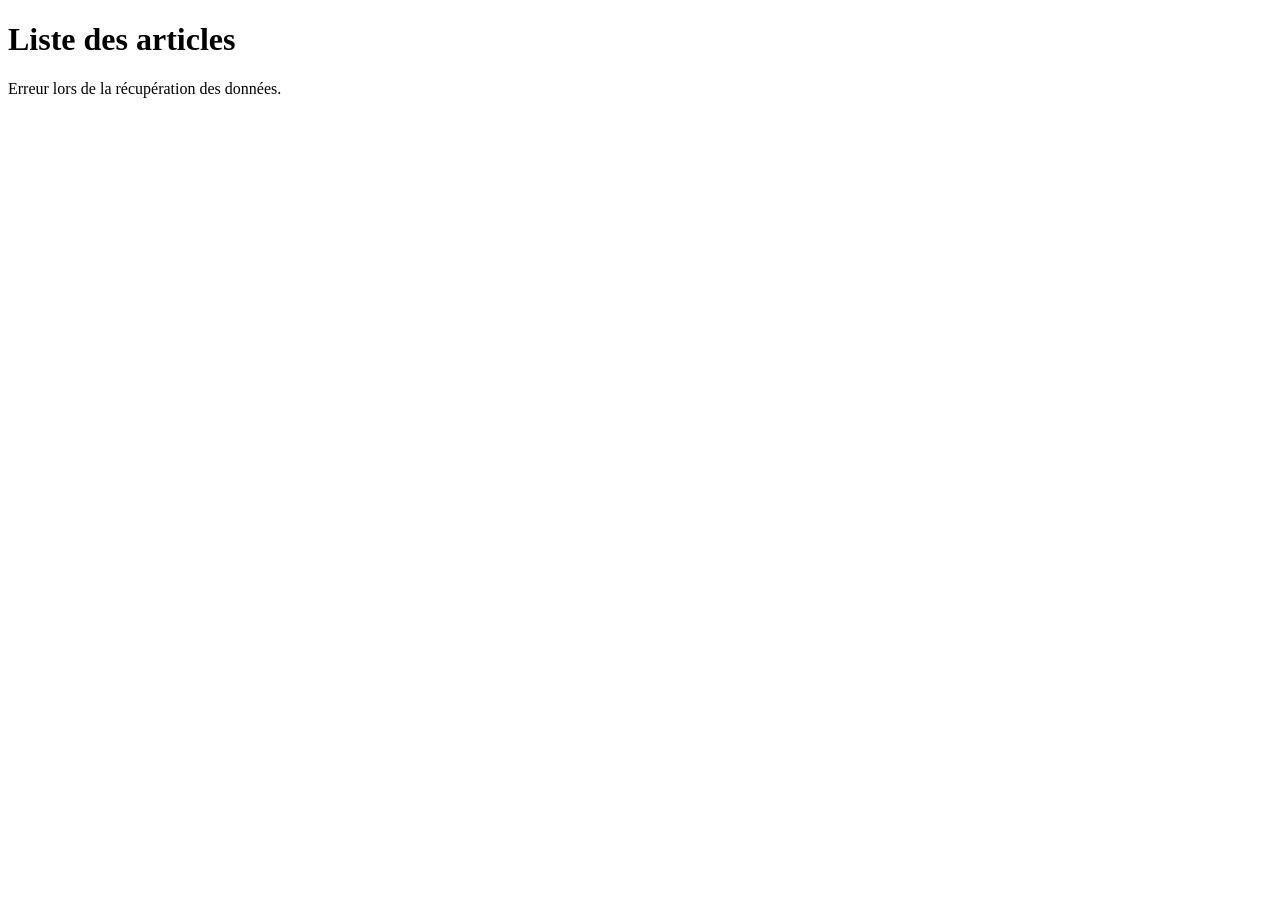
<file: chapitre2/index.html>
<!DOCTYPE html>
<html lang="fr">
<head>
  <meta charset="UTF-8">
  <title>Afficher les données d’une API</title>
</head>
<body>
  <h1>Liste des articles</h1>
  <div id="articles"></div>
  <script src="script.js"></script>
</body>
</html>
</file>
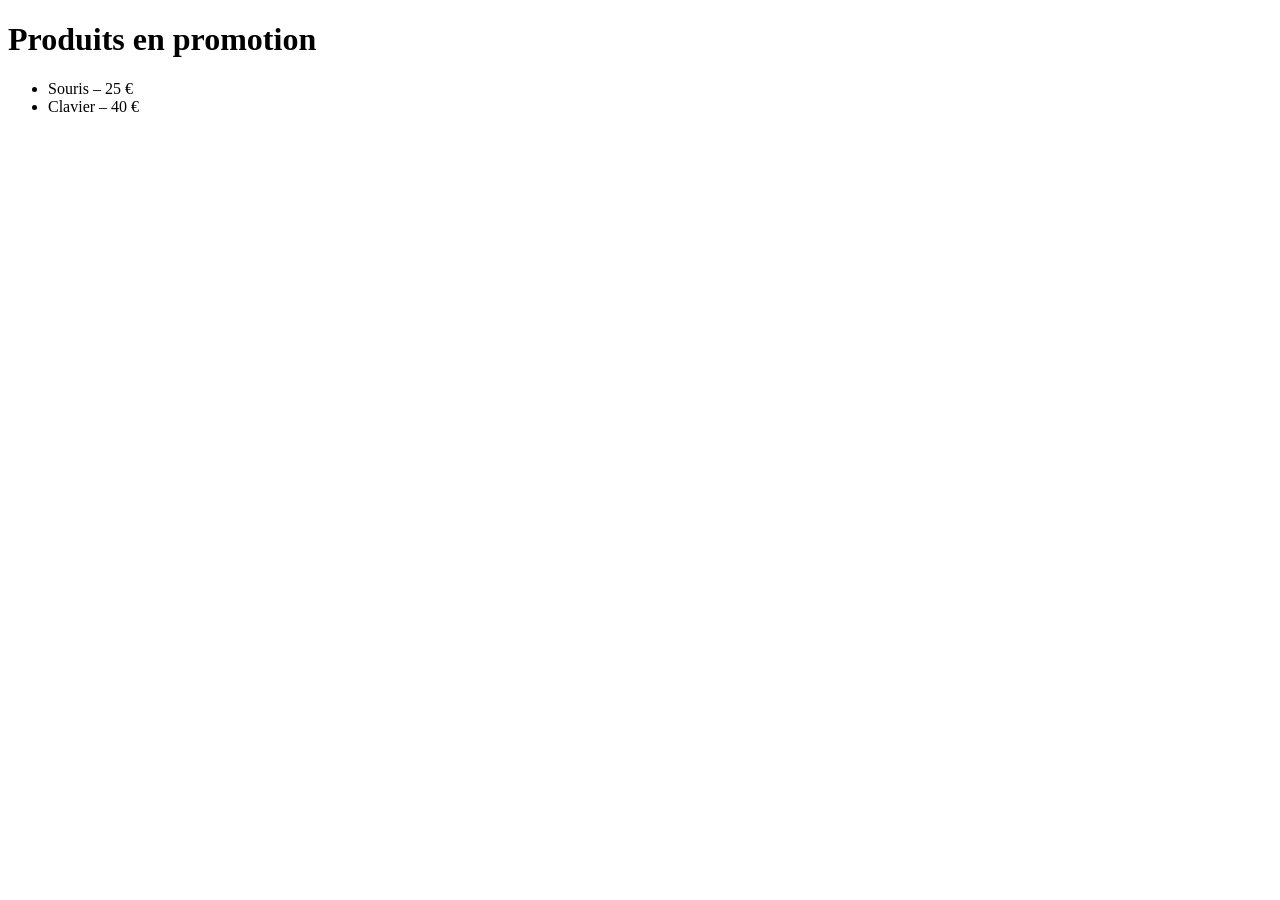
<file: chapitre3/index.html>
<!DOCTYPE html>
<html lang="fr">
<head>
  <meta charset="UTF-8">
  <title>Affichage conditionnel</title>
</head>
<body>
  <h1>Produits en promotion</h1>
  <ul id="produits"></ul>
  <script src="script.js"></script>
</body>
</html>
</file>
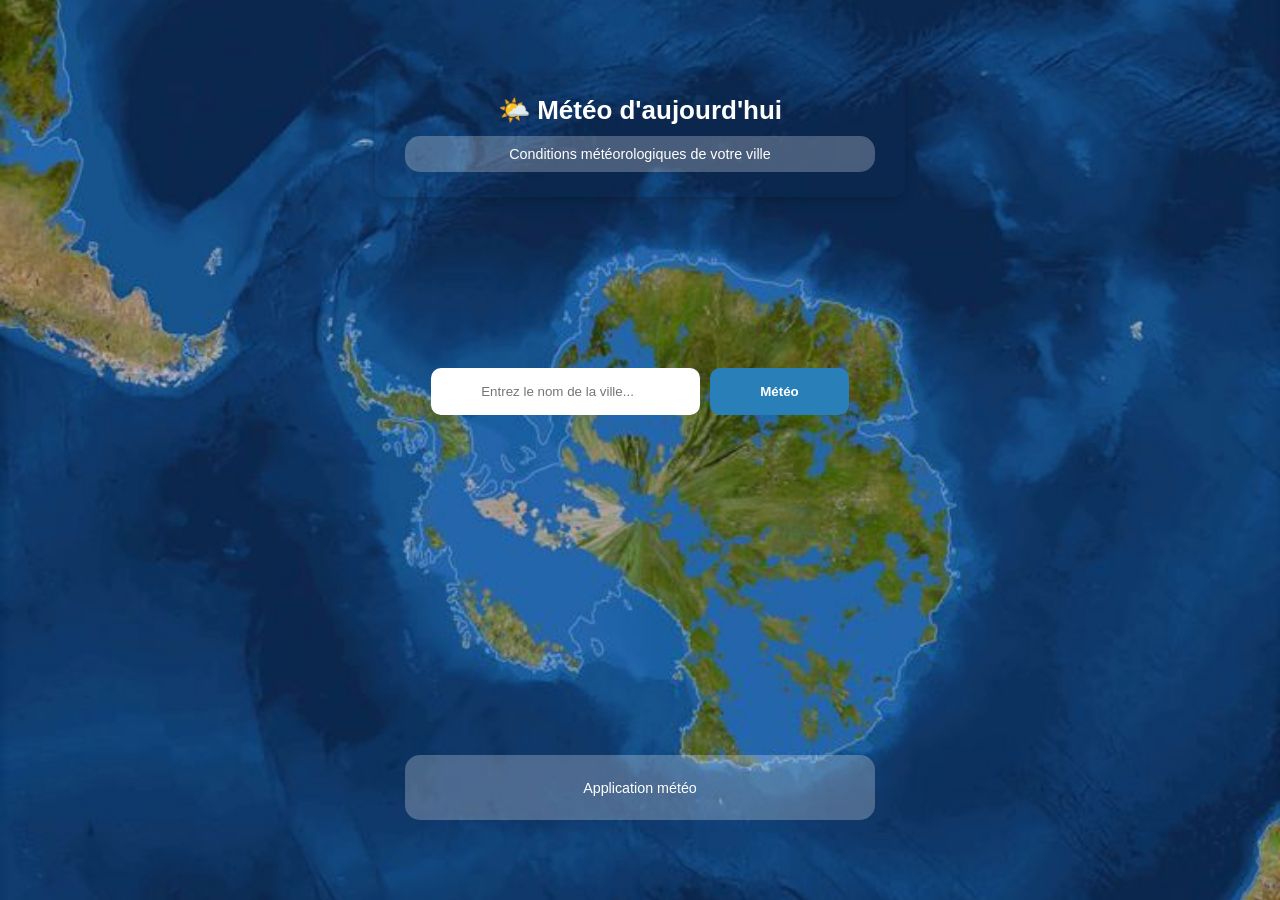
<file: Prototype/index.html>
<!DOCTYPE html>
<html lang="fr">
<head>
  <meta charset="UTF-8"> 
  <link rel="stylesheet" href="style.css">
</head>
<body>
  <div id="header">
    <h1>🌤️ Météo d'aujourd'hui</h1>
    <p>Conditions météorologiques de votre ville</p>
  </div>
  <div class="search-box">
    <input type="text" id="ville" placeholder="Entrez le nom de la ville...">
    <button id="btn">Météo</button>
  </div>
<section>

  <div class="container">


    <div class="weather-box" id="meteo"></div>
    

    <div class="details">
        <div class="humi">
          <i class='bx bx-water'></i>
          <div class="text">
            <span id="humidity">0%</span>
            <p>Humidité</p>
          </div>
        </div>
    
        <div class="wind">
          <i class='bx bx-wind'></i>
          <div class="text">
            <span id="windSpeed">0 km/h</span>
            <p>Vitesse du vent</p>
          </div>
        </div>

        </div>
    
    <div class="details_2">
         
    
        <div class="pression">
          <i class='bx bx-gauge'></i>
          <div class="text">
            <span id="pressure">0 hPa</span>
            <p>Pression</p>
          </div>
        </div>
    
        <div class="ressenti">
          <i class='bx bx-thermometer'></i>
          <div class="text">
            <span id="feelsLike">0°C</span>
            <p>Ressenti</p>
          </div>
        </div>

        
    </div>
      


  </div>

 


</section>
  <div id="footer">
    <p>Application météo</p>
  </div>

  <script src="script.js"></script>
</body>
</html>
</file>
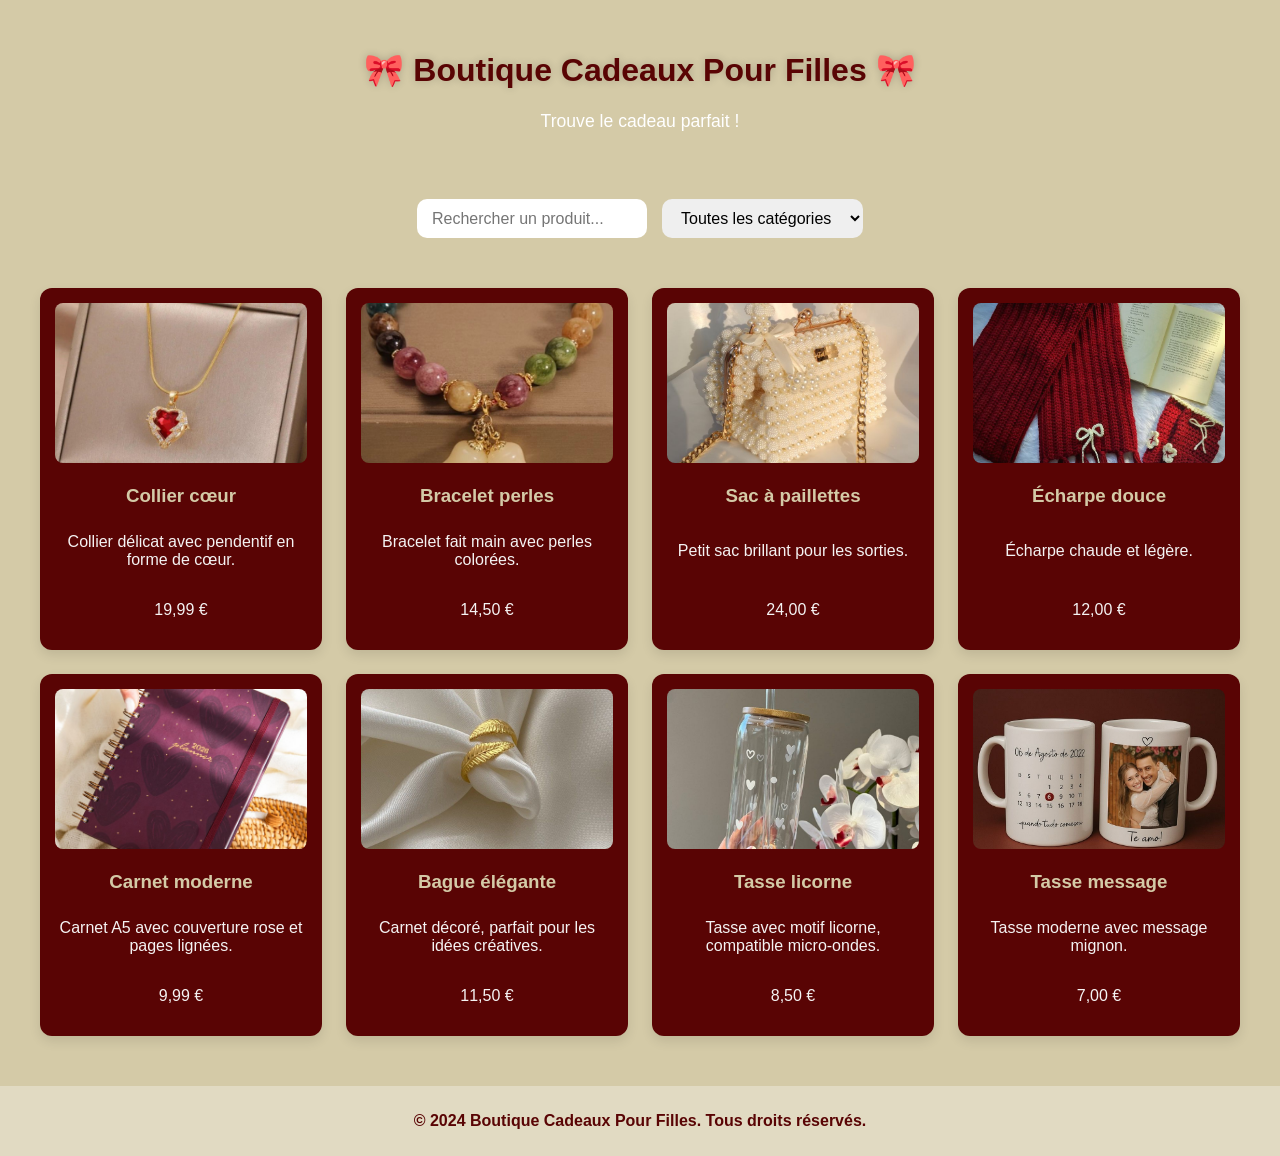
<file: réalisation/index.html>
<!DOCTYPE html>
<html lang="fr">
<head>
    <meta charset="UTF-8">
    <meta name="viewport" content="width=device-width, initial-scale=1.0">
    <title>Boutique Cadeaux Filles</title>
    <link rel="stylesheet" href="style.css">
</head>
<body>

    <header class="header">
        <h1>🎀 Boutique Cadeaux Pour Filles 🎀</h1>
        <p>Trouve le cadeau parfait !</p>
    </header>

    <div class="search-filter">
        <input type="text" id="searchInput" placeholder="Rechercher un produit...">
        <select id="categoryFilter">
            <option value="all">Toutes les catégories</option>
            <option value="bijoux">Bijoux</option>
            <option value="accessoires">Accessoires</option>
            <option value="carnets">Carnet moderne</option>
            <option value="tasses">Tasses modernes</option>
        </select>
    </div>
    
    <div class="product-grid" id="productGrid">
        <!-- Les produits seront insérés ici par JavaScript -->
    </div>

    <script src="script.js"></script>

    <footer>
        <p>© 2024 Boutique Cadeaux Pour Filles. Tous droits réservés.</p>
    </footer>
</body>
</html>
</file>
<file: Prototype/style.css>
body {
    font-family: 'Segoe UI', Geneva, Verdana, sans-serif;
    font-size: small;
    color: white;
    background-image: url('met.jpg');
    background-size: cover;
    background-position: center;
    padding: 0;
    margin: 0;
    display: grid;
    place-items: center;
    min-height: 100vh;
  }
  #header {
    color: white;
    padding: 20px 30px;
    border-radius: 12px;
    box-shadow: 0 4px 12px rgba(0,0,0,0.2);
    font-family: 'Poppins', sans-serif;
    text-align: center;
  }
  #header h1 {
    font-size: 2em;
    margin: 0 0 10px 0;
  }
  #header p {
    font-size: 1.1em;
    margin: 5px auto;
    background: rgba(255,255,255,0.25);
    border-radius: 15px;
    width: 450px;
    text-align: center;
    padding: 10px;
  }
  .search-box {
    display: flex;
    justify-content: center;
    align-items: center;
    gap: 10px;
    margin: 20px 0;
    border: none;
  }
  .search-box input {
    padding: 1rem 50px;
    border-radius: 10px;
    border: none;
  }
  
  .search-box button {
    padding: 1rem 50px;
    border-radius: 10px;
    border: none;
    background-color: #2980b9;
    color: white;
    font-weight: bold;
  }
  
  .search-box button:hover {
    background-color: #3498db;
  }
  .weather-box {
    background: rgba(255,255,255,0.1);
    padding: 15px 20px;
    border-radius: 15px;
    margin-bottom: 20px;
    box-shadow: 0 4px 12px rgba(0,0,0,0.2);
    width: 400px;
    display: none;
    justify-content: space-between;
    align-items: center;
    
  }
  .weather-box img.weather-img {
    width: 70px;
    height: 70px;
  }
  .weather-box .info {
    text-align: right;
  }
  .weather-box h2 {
    margin: 0;
    font-size: 1.3em;
  }
  .weather-box p {
    margin: 5px 0 0 0;
    font-size: 1.2em;
    font-weight: bold;
  }
  section .details {
   display: none;
    justify-content: center;
    gap: 15px;
    margin-top: 15px;
  }
  section .details_2{
    display: none;
    justify-content: center;
    gap: 15px;
    margin-top: 15px;

  }
  section .details  > div {
    background: rgba(255,255,255,0.2);
    padding: 12px 15px;
    border-radius: 10px;
    flex: 1 1 120px;
    display: flex;
    align-items: center;
    gap: 8px;
    min-width: 120px;
  }
  section .details_2 > div{
    background: rgba(255,255,255,0.2);
    padding: 12px 15px;
    border-radius: 10px;
    flex: 1 1 120px;
    display: flex;
    align-items: center;
    gap: 8px;
    min-width: 120px;
  }
  section .details i {
    font-size: 1.2em;
  }
  section .details .text span {
    display: block;
    font-size: 1.1em;
    font-weight: bold;
  }
  section .details .text p {
    font-size: 0.85em;
    margin-top: 2px;
    color: #f0f0f0;
  }
  #footer {
    font-size: 1.1em;
    margin: 20px auto 5px auto;
    background: rgba(255,255,255,0.25);
    border-radius: 15px;
    width: 450px;
    text-align: center;
    padding: 10px;
  }
</file>
<file: réalisation/style.css>
/* خلفية ناعمة وجميلة */
body {
    font-family: "Poppins", sans-serif;
    background: rgb(212, 202, 167);
    margin: 0;
    padding: 0;
    color: #f5f3f3;
}

/* العنوان الرئيسي */
header {
    text-align: center;
    padding: 30px;
}
header h1 {
    font-size: 2rem;
    color: #590404;
    text-shadow: 0px 0px 8px rgba(0,0,0,0.2);
}
header p {
    font-size: 1.1rem;
    color: #fff;
}

/* البحث والفلاتر */
.search-filter {
    display: flex;
    justify-content: center;
    gap: 15px;
    margin: 20px 0;
}
.search-filter input,
.search-filter select {
    padding: 10px 15px;
    border-radius: 10px;
    border: none;
    outline: none;
    font-size: 1rem;
}

/* المنتجات */
.product-grid, .products-container {
    display: grid;
    grid-template-columns: repeat(4, 1fr);
    gap: 24px;
    padding: 30px;
    justify-items: stretch;
    align-items: stretch;      /* important: make cells stretch */
    max-width: 1200px;
    margin: 0 auto;
    grid-auto-rows: 1fr;       /* make each row track equal height */
}

/* بطاقة المنتج */
.product-card {
    background: #590404;
    border-radius: 12px;
    padding: 15px;
    width: 100%;
    box-sizing: border-box;
    text-align: center;
    box-shadow: 0px 5px 12px rgba(0,0,0,0.1);
    transition: transform .2s;

    /* make every card fill the grid cell and align content */
    height: 100%;
    display: flex;
    flex-direction: column;
}
.product-card:hover { transform: scale(1.03); }

.product-card img {
    width: 100%;
    height: 160px;             /* fixed image box so cards stay same size */
    object-fit: cover;
    border-radius: 8px;
    margin-bottom: 12px;
    flex: 0 0 160px;          /* prevent image from stretching the card */
}

/* content area stretches to fill remaining space */
.product-info {
    display: flex;
    flex-direction: column;
    justify-content: space-between;
    flex: 1 1 auto;
}

/* الاسم + السعر */
.product-card h3 {
    margin: 10px 0;
    color: rgb(212, 202, 167);
}
.product-card span {
    font-weight: bold;
    color: #f4ecec;
}

/* الفوتر */
footer {
    background: rgba(255,255,255,0.3);
    color: #590404;
    text-align: center;
    padding: 10px;
    margin-top: 20px;
    font-weight: bold;
}

/* responsive : ajuste le nombre de colonnes sur petits écrans */
@media (max-width: 1100px) {
    .product-grid, .products-container { grid-template-columns: repeat(3, 1fr); }
}
@media (max-width: 800px) {
    .product-grid, .products-container { grid-template-columns: repeat(2, 1fr); }
}
@media (max-width: 480px) {
    .product-grid, .products-container { grid-template-columns: 1fr; }
}
</file>
